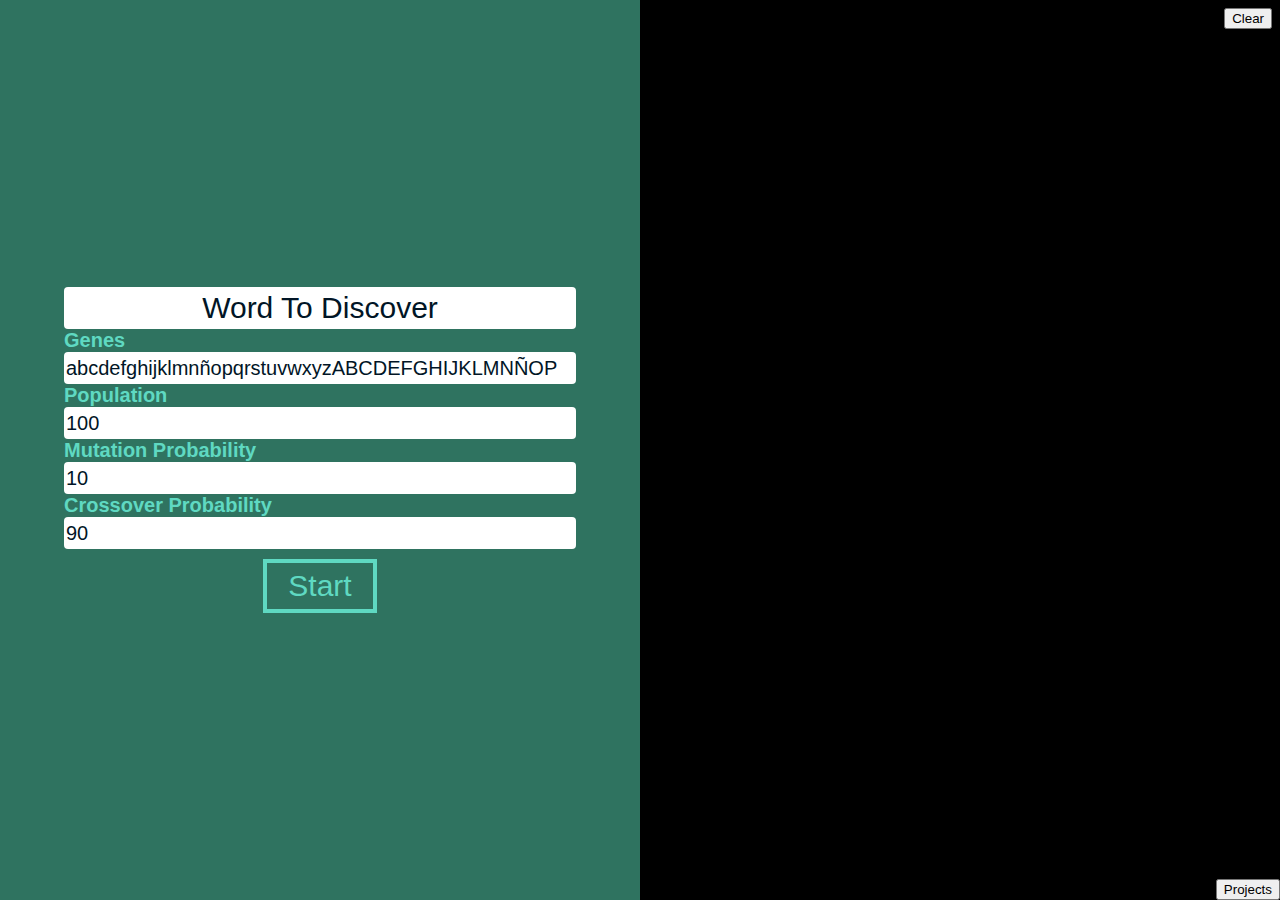
<file: Genetic Algo/index.html>
<!DOCTYPE html>
<html lang="en">

<head>
    <meta charset="UTF-8">
    <meta name="viewport" content="width=device-width, initial-scale=1.0">
    <meta http-equiv="X-UA-Compatible" content="ie=edge">
    <link rel="stylesheet" href="style.css">
    <link rel="stylesheet" href="../curtain/curtainStyle.css">
    <title>Genetic Algorithm</title>
</head>

<body>
    <div class="curtain">
        <div class="otherProyects">
            <a href="../knn/index.html">Knn</a>
            <a href="../k-means/index.html">K-means</a>
            <a href="../Genetic Algo/index.html">Genetic Algorithm</a>
        </div>
    </div>
    <main class="container">
        <div class="inputs">
            <div class="inputs_control">
                <input type="text" id="word" value="Word To Discover">
                <b>Genes</b>
                <input type="text" id="alphabet" value="abcdefghijklmnñopqrstuvwxyzABCDEFGHIJKLMNÑOP 
                QRSTUVWXYZ 1234567890, .-;:_!">
                <b>Population</b>
                <input type="number" id="population" value="100">
                <b>Mutation Probability</b>
                <input type="number" id="p_m" value="10">
                <b>Crossover Probability</b>
                <input type="number" id="p_c" value="90">
            </div>
            <button onclick="start()">Start</button>
        </div>
        <div class="output">
            <button onclick="clearResults()">Clear</button>
            <div class="screen"></div>
        </div>
        <button id="proyects">Projects</button>
    </main>
</body>
<script src="algo.js"></script>
<script src="../curtain/curtainScript.js"></script>

</html>
</file>
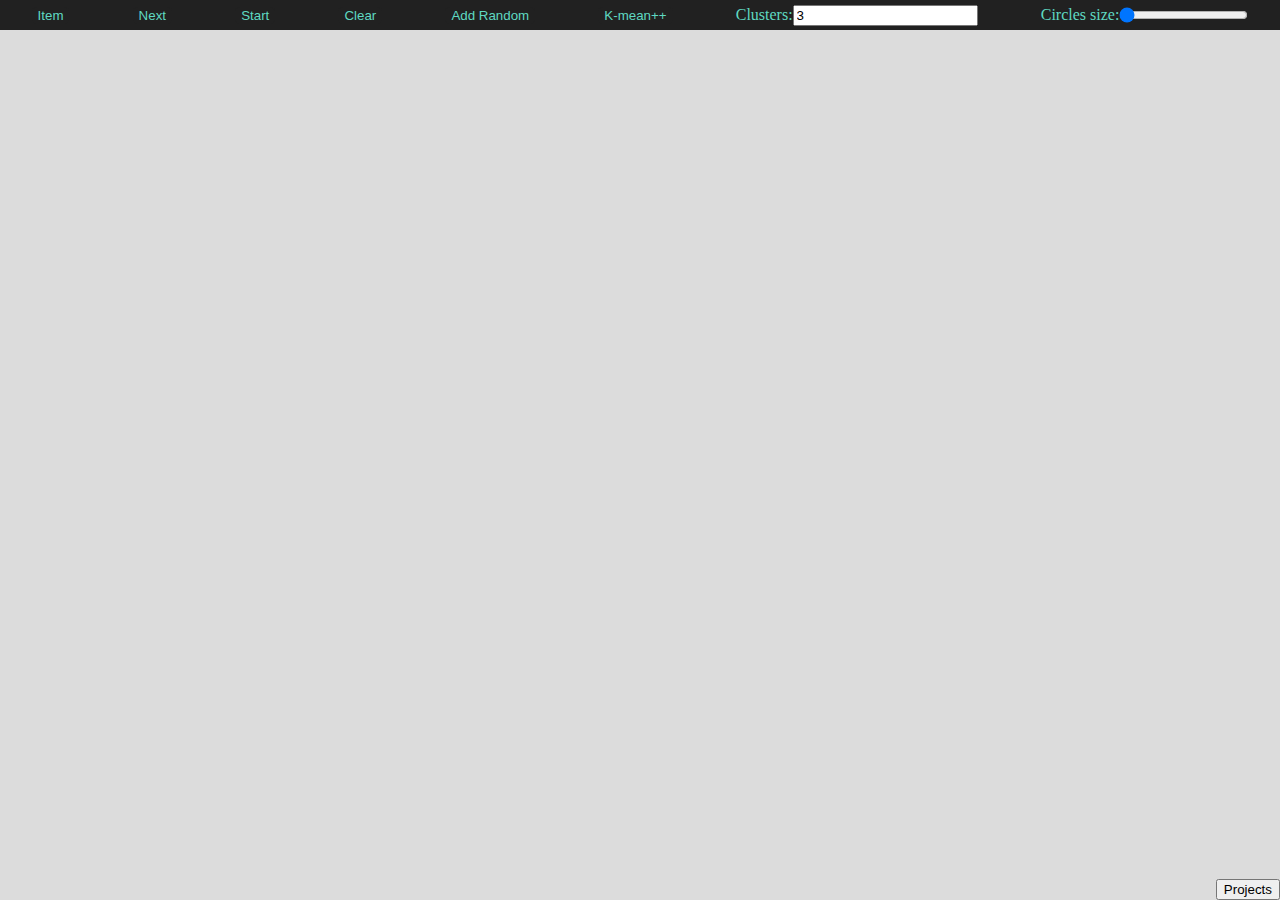
<file: k-means/index.html>
<!DOCTYPE html>
<html>

<head>
  <script src="p5.js"></script>
  <link rel="stylesheet" type="text/css" href="style.css">
  <link rel="stylesheet" href="../curtain/curtainStyle.css">
  <meta charset="utf-8">
  <title>K-means</title>
</head>

<body>
  <main>
    <div class="curtain">
      <div class="otherProyects">
        <a href="../knn/index.html">Knn</a>
        <a href="../k-means/index.html">K-means</a>
        <a href="../Genetic Algo/index.html">Genetic Algorithm</a>
      </div>
    </div>
    <div class="buttons">
      <button type="button" onclick="suprise()">Item</button>
      <button type="button" onclick="playNext()">Next</button>
      <button type="button" onclick="allIn()">Start</button>
      <button type="button" onclick="deleteAll()">Clear</button>
      <button type="button" onclick="randomDots(10)">Add Random</button>
      <button type="button" onclick="kMeansPlusPlus()">K-mean++</button>
      <div>
        <p>Clusters:</p>
        <input type="number" id="clusters" value="3">
      </div>
      <div>
        <p>Circles size:</p>
        <input type="range" onclick="circleSize()" id="dotSize" value="20" min="20" max="100">
      </div>
    </div>
    <button id="proyects">Projects</button>
    <script src="sketch.js"></script>
    <script src="../curtain/curtainScript.js"></script>
  </main>
</body>

</html>
</file>
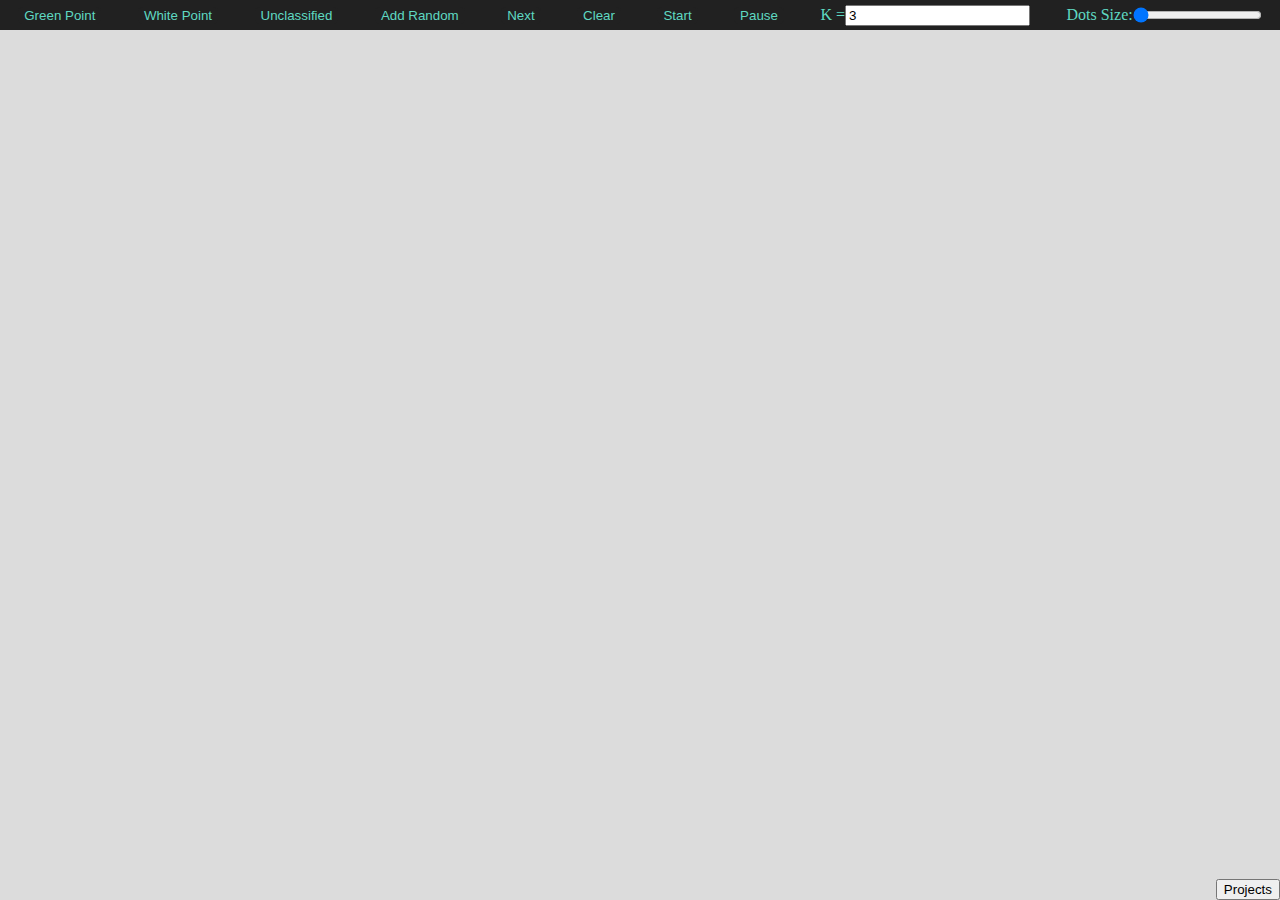
<file: knn/index.html>
<!DOCTYPE html>
<html>

<head>
  <script src="p5.js"></script>
  <link rel="stylesheet" type="text/css" href="style.css">
  <link rel="stylesheet" href="../curtain/curtainStyle.css">
  <meta charset="utf-8">
  <title>Knn</title>
</head>

<body>
  <div class="curtain">
    <div class="otherProyects">
      <a href="../knn/index.html">Knn</a>
      <a href="../k-means/index.html">K-means</a>
      <a href="../Genetic Algo/index.html">Genetic Algorithm</a>
    </div>
  </div>
  <div class="buttons">
    <button type="button" onclick="verde()">Green Point</button>
    <button type="button" onclick="white()">White Point</button>
    <button type="button" onclick="suprise()">Unclassified</button>
    <button type="button" onclick="addRandomPoints()">Add Random</button>
    <button type="button" onclick="start()">Next</button>
    <button type="button" onclick="deleteAll()">Clear</button>
    <button type="button" onclick="allIn()">Start</button>
    <button type="button" onclick="pause()">Pause</button>
    <div>
      <p>K = </p>
      <input type="number" id="Kvalue" value="3">
    </div>
    <div>
      <p>Dots Size:</p>
      <input type="range" onclick="circleSize()" id="dotSize" value="20" min="20" max="100">
    </div>
  </div>
  <button id="proyects">Projects</button>
  <div class="canvas">
    <script src="sketch.js"></script>
    <script src="../curtain/curtainScript.js"></script>
  </div>


</body>

</html>
</file>
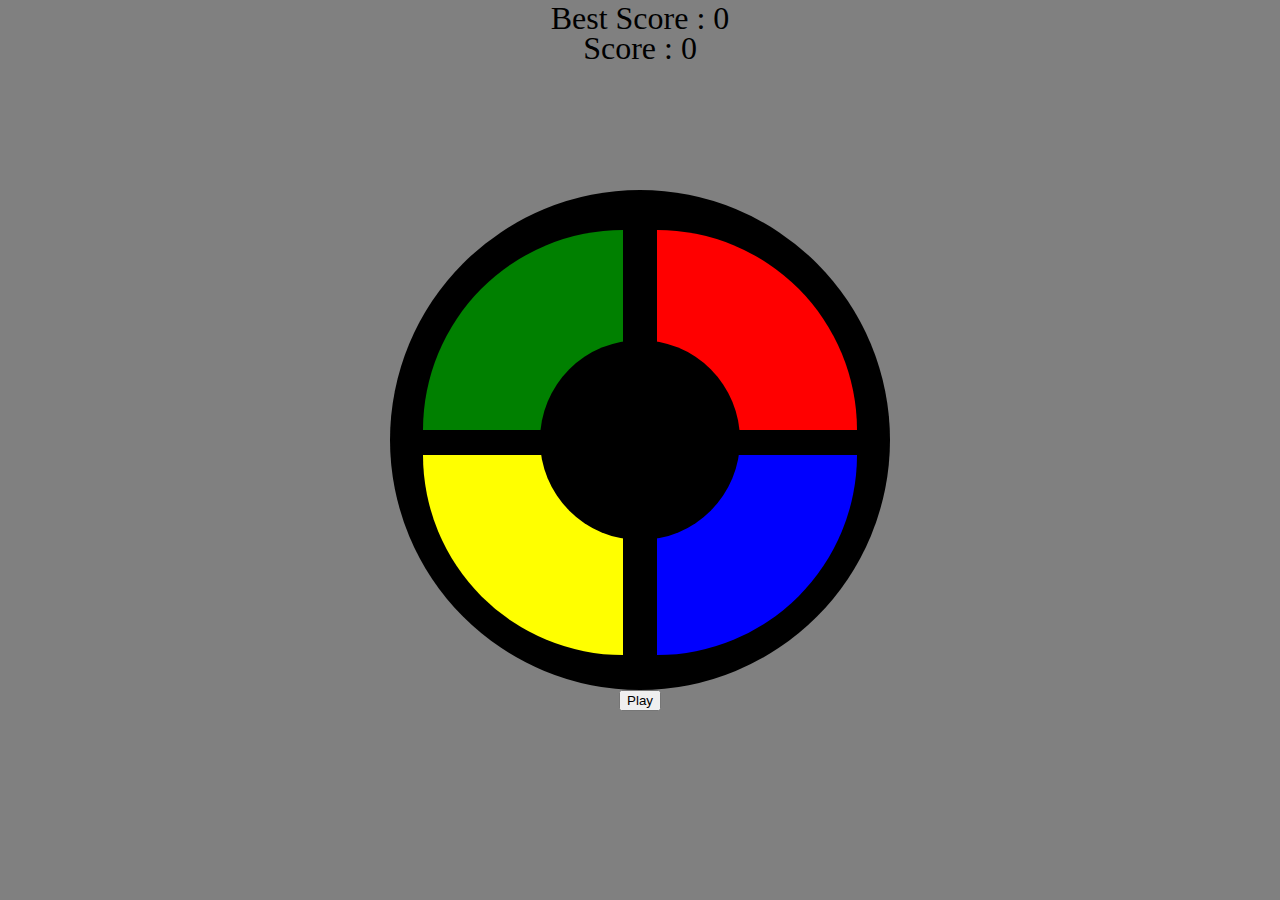
<file: simon/index.html>
<!DOCTYPE html>
<html lang="en">

<head>
    <meta charset="UTF-8">
    <meta name="viewport" content="width=device-width, initial-scale=1.0">
    <meta http-equiv="X-UA-Compatible" content="ie=edge">
    <link rel="stylesheet" href="style.css">
    <title>Simon</title>
</head>

<body>
    <main class="simonPosition">
        <p class="maxscore">Best Score : 0</p>
        <p class="score">Score : 0</p>
        <div class="simon">
            <div class="upperHalf">
                <button class="simonGreen" data-color="green"></button>
                <button class="simonRed" data-color="red"></button>
            </div>
            <div class="lowerHalf">
                <button class="simonYellow" data-color="yellow"></button>
                <button class="simonBlue" data-color="blue"></button>
            </div>
            <div class="simonCenter"></div>
        </div>
        <button onclick="startGame()">Play</button>
    </main>

</body>
<script src="script.js"></script>

</html>
</file>
<file: Genetic Algo/style.css>
* {
    margin: 0px;
}

html {
    height: 100%;
    font-size: 10px;
}

body {
    height: 100%;
}

.container {
    display: flex;
    width: 100%;
    height: 100%;
    background-color: #011526;
}

@media (max-width: 600px) {
    html {
        font-size: 7px;
    }
}

.inputs {
    flex: 1;
    display: flex;
    flex-direction: column;
    justify-content: center;
    background-color: #2F7360;
    align-items: center;
    font-family: sans-serif;
    color: #5FD9C2;
}

.inputs_control {
    width: 80%;
    display: flex;
    flex-direction: column;
    font-size: 2rem;
}

.inputs_control>input {
    color: #011526;
    border: none;
    height: 3rem;
    border-radius: 0.4rem;
    font-size: 2rem;
}

.inputs_control>* {
    justify-content: center;
}

#word {
    text-align: center;
    font-size: 3rem;
    height: 4rem;
}

.inputs button {
    background: #2F7360;
    text-decoration: none;
    margin-top: 10px;
    font-size: 3rem;
    padding: 0.2em 0.7em;
    color: #5FD9C2;
    border: 4px solid #5FD9C2;
}

.output {
    flex: 1;
    display: flex;
    justify-content: center;
    align-items: center;
    background-color: black;
}

.output button {
    position: absolute;
    top: 8px;
    right: 8px;
}

.screen {
    display: flex;
    flex-direction: column;
    width: 95%;
    height: 95%;
    background: black;
    overflow: scroll;
    overflow-x: hidden;
}

.screen p {
    margin: 0px;
    color: white;
    font-size: 1.6rem;
    font-family: serif, "Times New Roman", Times;
    white-space: pre;
}
</file>
<file: curtain/curtainStyle.css>
* {
    margin: 0px;
}

html body {
    height: 100%;
    width: 100%;
    font-size: 16px;
}

.curtain {
    position: absolute;
    transform: translate(0px, -100vh);
    transition: all 1.5s;
    width: 100%;
    height: 100%;
    background: white;
}

.curtain>.otherProyects {
    display: flex;
    flex-direction: column;
    height: 100%;
}

.otherProyects>a {
    display: flex;
    align-items: center;
    justify-content: center;
    float: 1;
    height: 100%;
    border-radius: 10px;
    font-size: 4rem;
    text-decoration: none;
    color: gainsboro;
    text-align: center;
}

a:nth-child(1) {
    background: #011526;
}

a:nth-child(2) {
    background: #2F7360;
}

a:nth-child(3) {
    background: #5FD9C2;
}

a:hover {
    color: #3DA35D;
    background: #212121;
    transition: 0.7s;
    font-size: 5rem;
}

.appear {
    transform: translate(0px, 0px);
}

.disappear {
    transform: translate(0px, -100vh);
}

.content {
    background: gainsboro;
    width: 100vw;
    height: 100vh;
}

#proyects {
    position: absolute;
    bottom: 0px;
    right: 0px;
}

#proyects{
}
</file>
<file: k-means/style.css>
html, body {
  margin: 0;
  padding: 0;
}

canvas {
  display: block;
}

p {
  display: inline;
  color: #5FD9C2;
}

.buttons {
  margin: 0px;
  height: 30px;
  display: flex;
  justify-content: space-around;
  align-items: center;
  background: #212121;
}

.buttons>button {
  float: 1;
  border-radius: 5px;
  border-style: none;
  background: #212121;
  color: #5FD9C2;
}

button:hover {
  background: #636363;
}

.buttons>* {
  display: flex;
  justify-items: center;
  align-items: center;
}
</file>
<file: knn/style.css>
html, body {
  margin: 0;
  padding: 0;
}

canvas {
  display: block;
}

p {
  display: inline;
  color: #5FD9C2;
}

.buttons {
  margin: 0px;
  height: 30px;
  display: flex;
  justify-content: space-around;
  align-items: center;
  background: #212121;
}

.buttons>button {
  float: 1;
  border-radius: 5px;
  border-style: none;
  background: #212121;
  color: #5FD9C2;
}

button:hover {
  background: #636363;
}

.buttons>* {
  display: flex;
  justify-items: center;
  align-items: center;
}
</file>
<file: simon/style.css>
* {
    margin: 0px;
}

button:focus {
    outline: 0;
}

html, body {
    width: 100%;
    height: 100%;
}

.input {
    position: absolute;
    top: 0px;
    left: 0px;
}

.input>button {
    position: relative;
}

.score, .maxscore {
    top: 0px;
    position: absolute;
    font-size: 2rem;
}

.score {
    top: 30px;
}

.simonPosition {
    display: flex;
    width: 100%;
    height: 100%;
    justify-content: center;
    align-items: center;
    flex-direction: column;
    background: gray;
}

.simon {
    position: relative;
    display: flex;
    width: 500px;
    height: 500px;
    background: black;
    border-radius: 50%;
    flex-direction: column;
}

.upperHalf {
    display: flex;
    justify-content: space-evenly;
    height: 50%;
    width: 100%;
}

.upperHalf>* {
    transition: 100ms;
}

.lowerHalf {
    display: flex;
    justify-content: space-evenly;
    height: 50%;
    width: 100%;
}

.lowerHalf>* {
    transition: 100ms;
}

.simonCenter {
    position: absolute;
    display: flex;
    top: 30%;
    align-self: center;
    align-items: center;
    justify-items: center;
    justify-content: space-around;
    width: 200px;
    height: 200px;
    background: black;
    border-radius: 50%;
}

.simonCenter>p {
    display: flex;
    font-size: 2rem;
    text-align: center;
    color: white;
}

.simonGreen {
    display: flex;
    background: green;
    width: 40%;
    height: 80%;
    margin-top: 8%;
    border-radius: 100% 0% 100% 0% / 100% 100% 0% 0%;
    border-style: none;
}

.simonRed {
    display: flex;
    background: red;
    width: 40%;
    height: 80%;
    margin-top: 8%;
    border-radius: 0% 100% 100% 0% / 100% 100% 0% 0%;
    border-style: none;
}

.simonYellow {
    display: flex;
    background: yellow;
    width: 40%;
    height: 80%;
    margin-top: 3%;
    border-radius: 100% 0% 0% 100% / 0% 100% 0% 100%;
    border-style: none;
}

.simonBlue {
    display: flex;
    background: blue;
    width: 40%;
    height: 80%;
    margin-top: 3%;
    border-radius: 100% 0% 100% 0% / 0% 0% 100% 100%;
    border-style: none;
}

.light {
    transition: 200ms;
    transform: scale(1.2);
}

@media only screen and (max-width: 600px) {
    .simon {
        width: 300px;
        height: 300px;
    }
    .simonCenter {
        height: 120px;
        width: 120px;
    }
}
</file>
